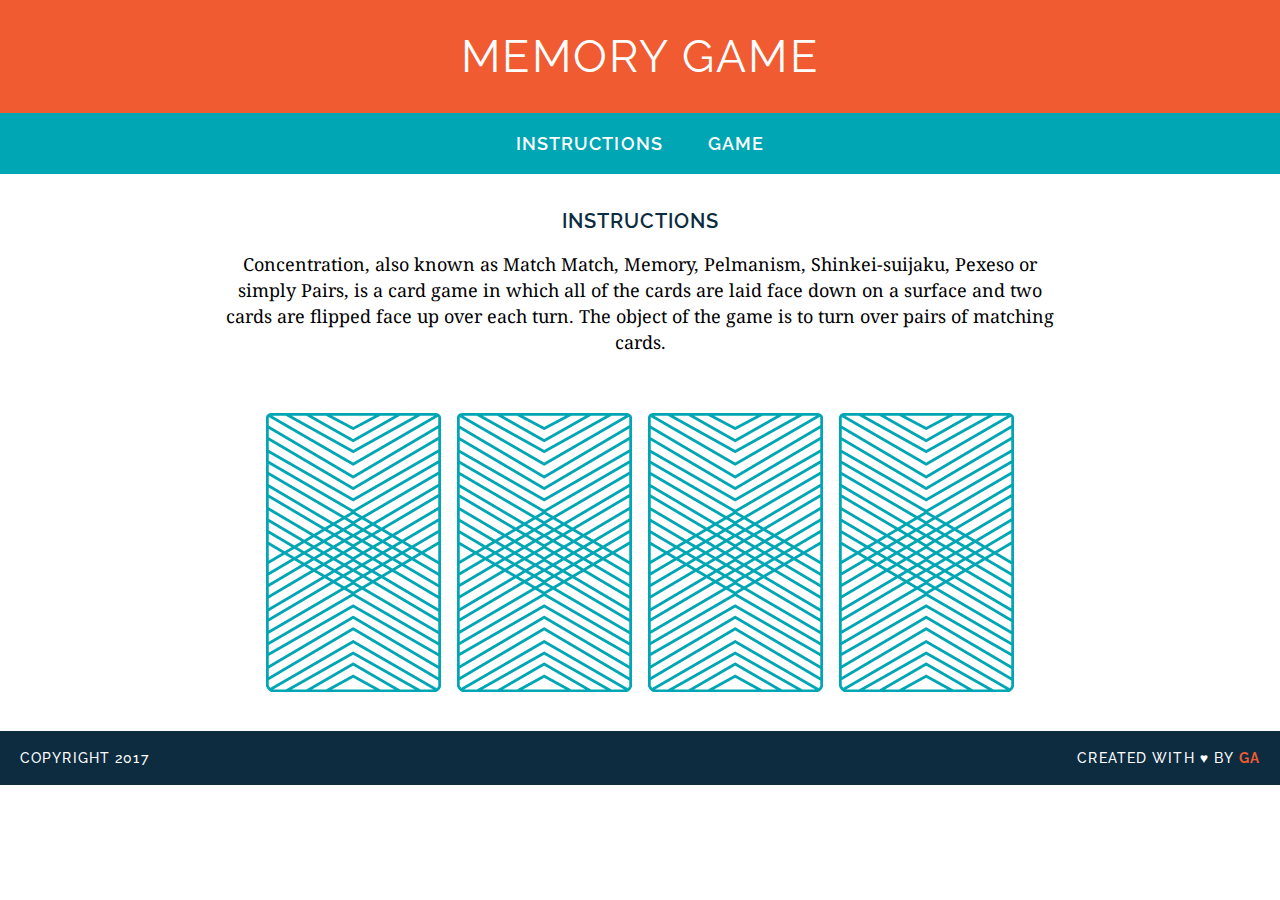
<file: memory-game/index.html>
<!DOCTYPE html>
<html lang="en">
<head>
	<meta charset="UTF-8">
	<title>Memory Card Game</title>
	<link href="https://fonts.googleapis.com/css?family=Droid+Serif|Raleway:400,500,600,700" rel="stylesheet">
	<link rel="stylesheet" href="css/style.css">

</head>
<body>

	<header>
		<h1>Memory Game</h1>
	</header>

	<nav>
		<a href="#">Instructions</a>
		<a href="#">Game</a>
	</nav>


	<main>
		<h2>Instructions</h2>

		<p>
			Concentration, also known as Match Match, Memory, Pelmanism, Shinkei-suijaku, Pexeso or simply Pairs, is a card game in which all of the cards are laid face down on a surface and two cards are flipped face up over each turn. The object of the game is to turn over pairs of matching cards.
		</p>

		<div id ='game-board' class="board clearfix"></div>

	</main>

	<footer class="clearfix">
		<p class="copyright">Copyright 2017</p>
		<p class="message">Created with &hearts; by <span class="name">GA</span></p>
	</footer>
</body>

<script src="js/main.js"></script>
</html>
</file>
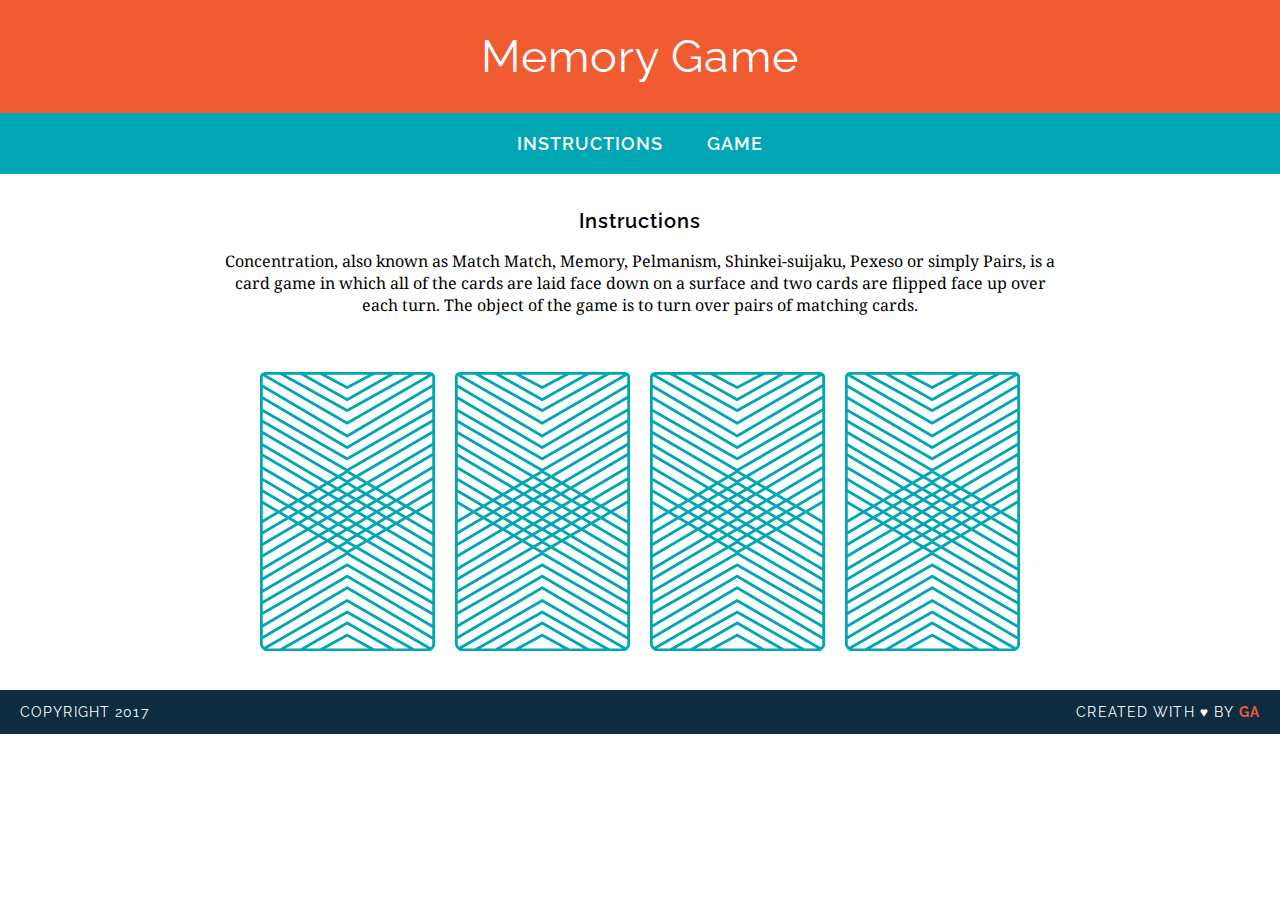
<file: memory_game/index.html>
<!DOCTYPE html>
<html>

<head>
<title> Memory Card Game</title>

<link href="https://fonts.googleapis.com/css?family=Droid+Serif|Raleway:400,500,600,700" rel="stylesheet">
<link href="css/style.css" rel="stylesheet" type="text/css">
</head>

<body>
	<header>
	<h1> Memory Game</h1>
	</header>
	
	<nav>
	<a href="#">INSTRUCTIONS</a>
	<a href="#">GAME</a>
	</nav>
	
	<main>
	<h2>Instructions</h2>
	<p> Concentration, also known as Match Match, Memory, Pelmanism, Shinkei-suijaku, Pexeso or simply Pairs, is a card game in which all of the cards are laid face down on a surface and two cards are flipped face up over each turn. The object of the game is to turn over pairs of matching cards.</p>
	
	<div>
	<img src="images/back.png" alt="Queen of Diamonds">
	<img src="images/back.png" alt="Queen of Hearts">
	<img src="images/back.png" alt="King of Diamonds">
	<img src="images/back.png" alt="King of Hearts">
	</div>
	
	</main>

<footer class="clearfix">
	<p class="copyright"> Copyright 2017 </p>
	<p class="message">Created with &hearts; by <span class="name">GA</span></p>
</footer>

</body>

</html>
</file>
<file: memory-game/css/style.css>
/* =============================
GENERAL STYLES 
================================ */
body {
  font-family: "Raleway", sans-serif;
  text-align: center;
  font-size: 18px;
  -webkit-font-smoothing: antialiased;
  margin: 0;
}

.clearfix:after {
  visibility: hidden;
  display: block;
  content: " ";
  clear: both;
  height: 0;
  font-size: 0;
}

/* =============================
TYPOGRAPHY
================================ */
h1, h2 {
  text-transform: uppercase;
}

h1 {
  color: white;
  font-size: 45px;
  margin: 0;
  font-weight: 400;
  letter-spacing: 0.05em;
}

h2 {
  color: #0D2C40;
  letter-spacing: 0.05em;
  font-weight: 600;
  font-size: 20px;
}

p {
  font-family: "Droid Serif", serif;
  line-height: 26px;
}

a {
  color: white;
  text-decoration: none;
  text-transform: uppercase;
  font-weight: 600;
  letter-spacing: .06em;

  margin: 0 20px;
  /* For hover style transition (bonus) */
  border-bottom: 2px solid transparent;
/*   transition: all .3s ease-in-out; */
}

a:hover {
  border-bottom: 2px solid white;
}
/* =============================
HEADER
================================ */
header {
  background-color: #F15B31;
  padding: 30px 20px;
}

/* =============================
NAV
================================ */
nav {
  background-color: #00A6B3;
  padding: 20px 0;
}

/* =============================
MAIN SECTION
================================ */

main {
  width: 850px;
  margin: 35px auto;
}


/* =============================
GAME BOARD
================================ */
img {
  margin: 40px 8px 0;
}

/* =============================
FOOTER
================================ */
footer {
  text-transform: uppercase;
  padding: 0 20px;
  background-color: #0D2C40;
  color: white;
  font-size: 14px;
  letter-spacing: .08em;
  font-weight: 500;

}

.copyright {
  float: left;
  font-family: "Raleway", sans-serif;
}

.message {
  float: right;
  font-family: "Raleway", sans-serif;
}

.name {
  color: #F15B31;
  font-weight: bold;
}
</file>
<file: memory_game/css/style.css>
.clearfix:after {
visibility: hidden;
display: block;
content: " ";
clear: both;
height: 0;
font-size: 0;
}

.name{
	color:#F15b31;
	font-weight: 700;
}

header{
	background-color:#F15B31;
	color:#FFFFFF;
	padding:30px 20px 30px 20px;


}

footer{
	text-transform:uppercase;
	padding:0px 20px 0px 20px;
	background-color:#0D2c40;
	color:white;
	font-size:14px;
	letter-spacing:.08em;
	font-weight:500s;
}

.copyright{
	font-family:"Raleway", sans-serif;
	float:left;
}

.message{
	font-family:"Raleway", sans-serif;
	float:right;

}

nav{
	background-color:#00A6B3;
	color:#FFFFFF;
	padding:20px 0px 20px 0px;
}

main{
	width:850px;
	margin:35px auto 35px auto;

}

img{
	margin:40px 8px 0px 8px;
}

h1 {
font-family: "Raleway", sans-serif;
font-weight: 400;
font-size:45px;
letter-spacing: 1px;
margin:0;
}

h2 {
font-family: "Raleway", sans-serif;
font-weight: 600;
font-size:20px;
letter-spacing: 1px;
}

a{
	font-family:"Raleway",sans-serif;
	font-weight: 600;
	font-size:18px;
	letter-spacing: 1px;
	text-decoration: none;
	color:white;
	margin:0px 20px 0px 20px;
	border-bottom: 2px solid transparent;

}

a:hover{
	border-color:white;
}

p {
font-family: "Droid Serif", serif;
}

body{
	text-align:center;
	margin:0;
}
</file>
